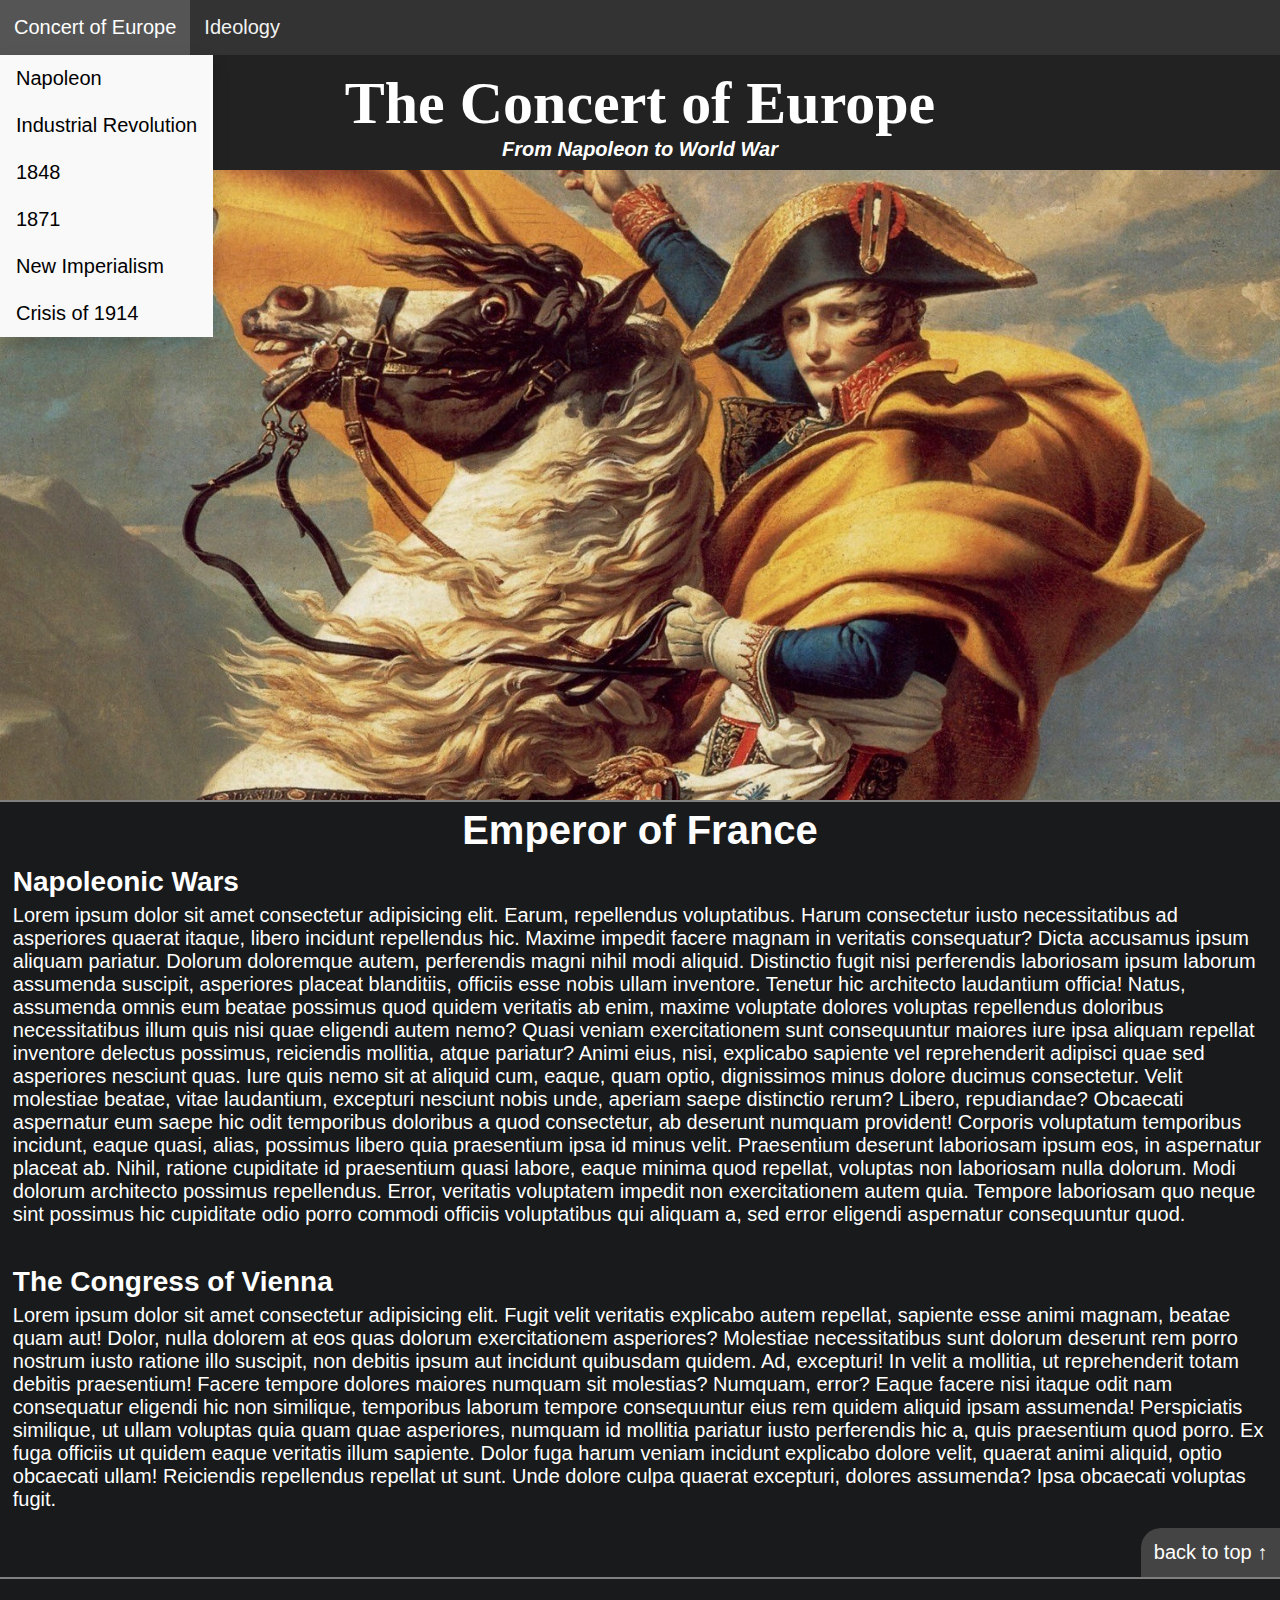
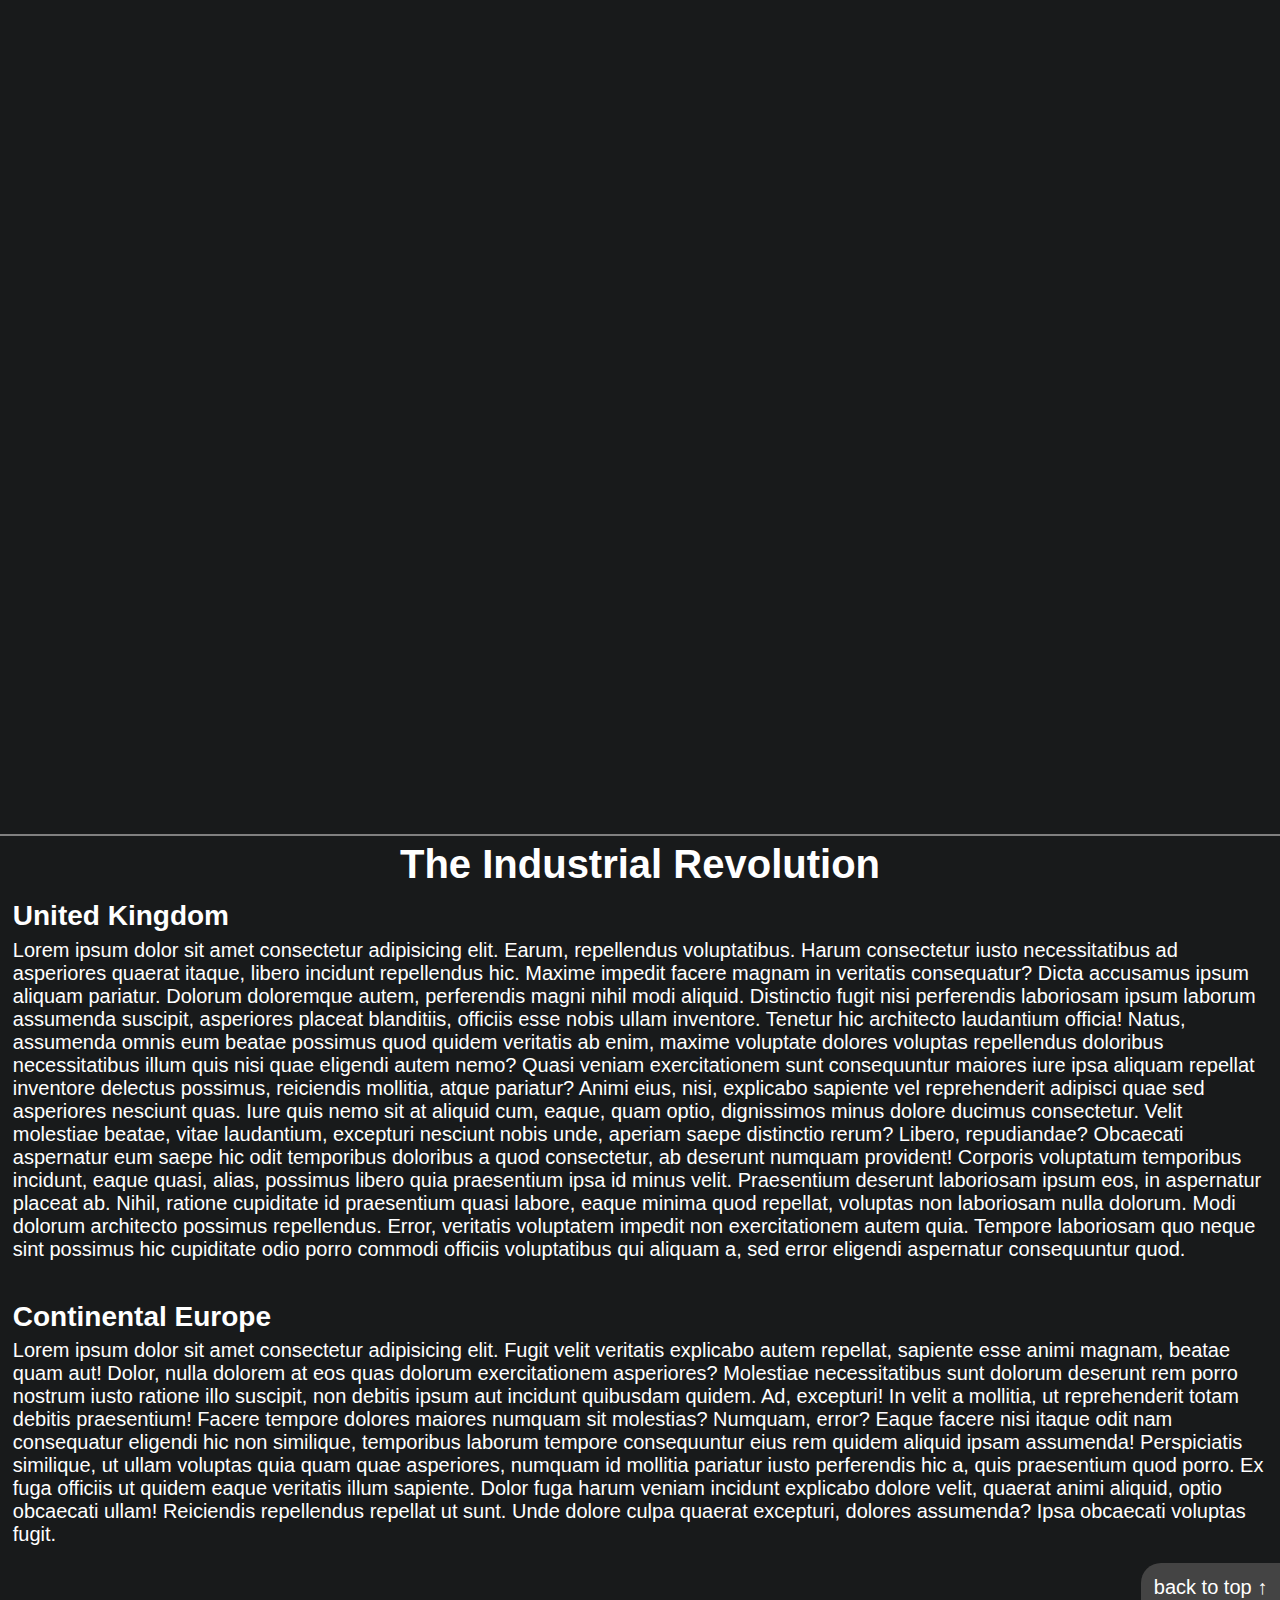
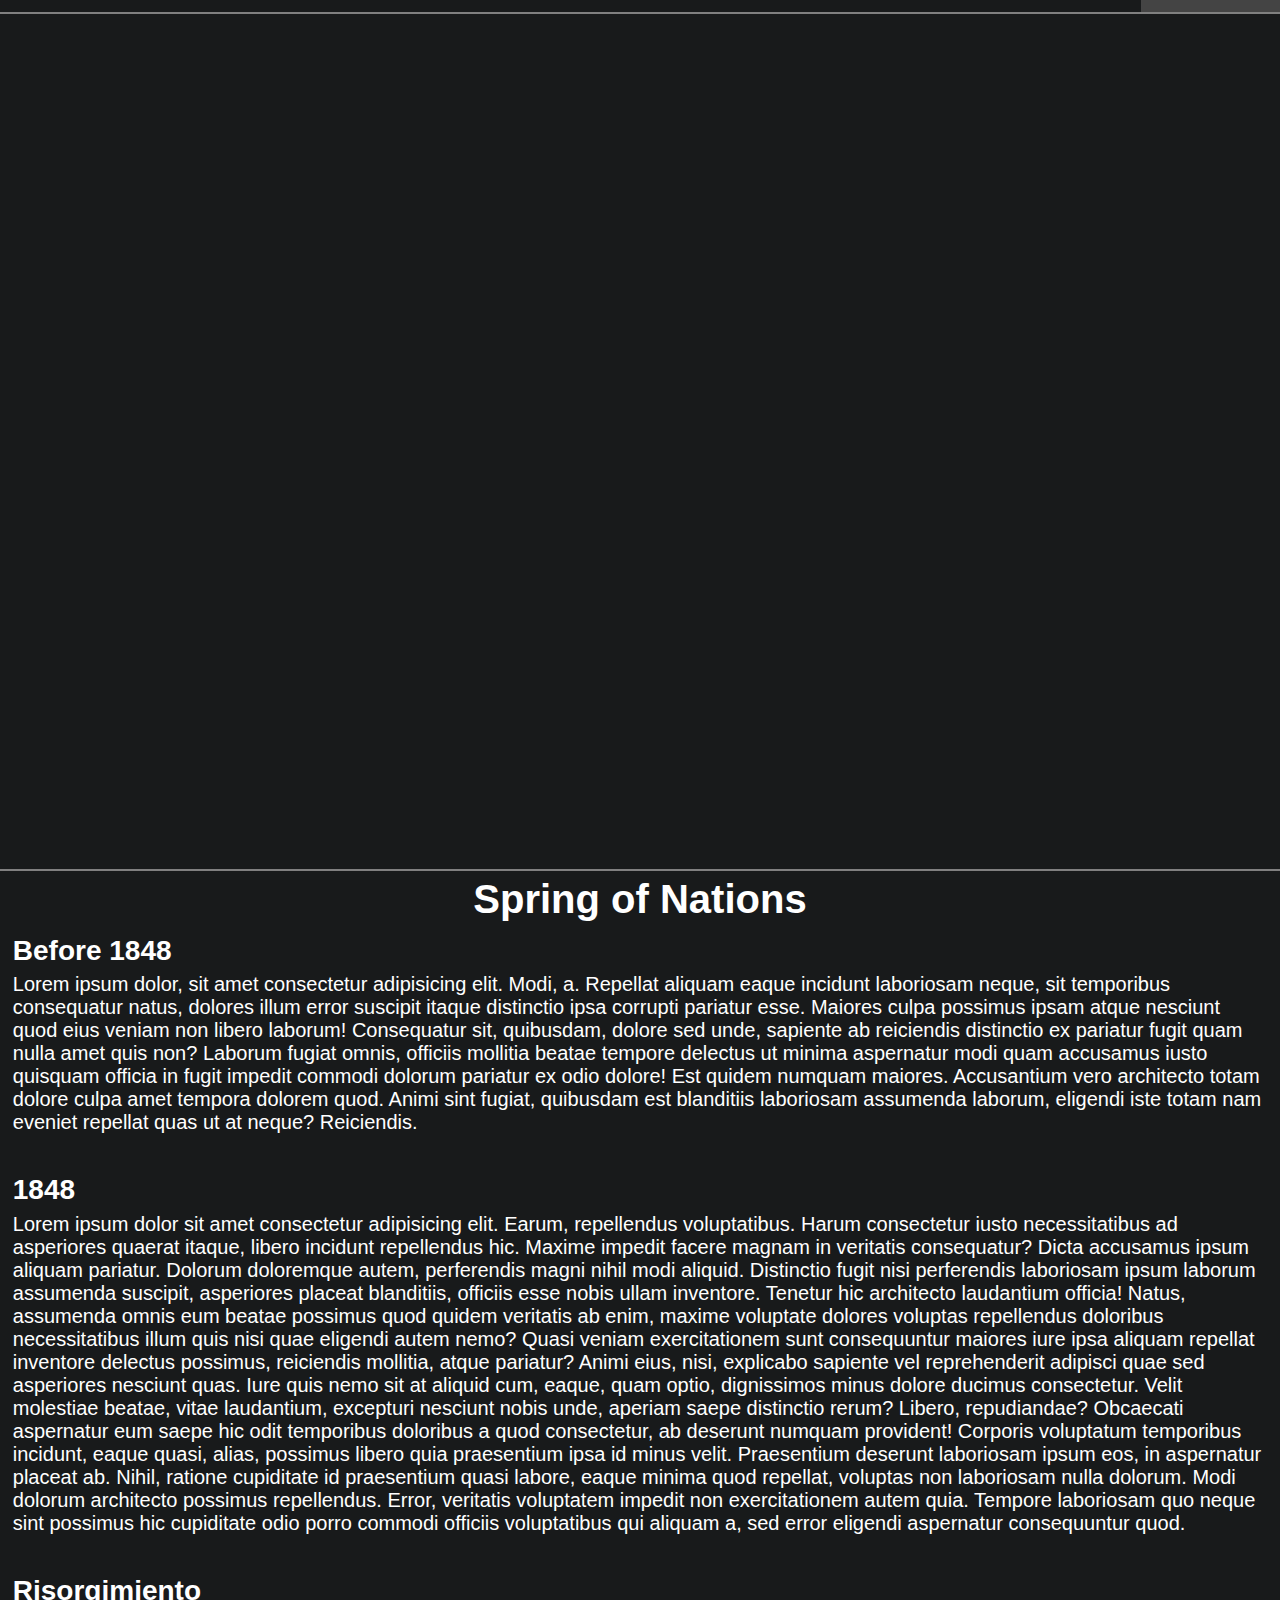
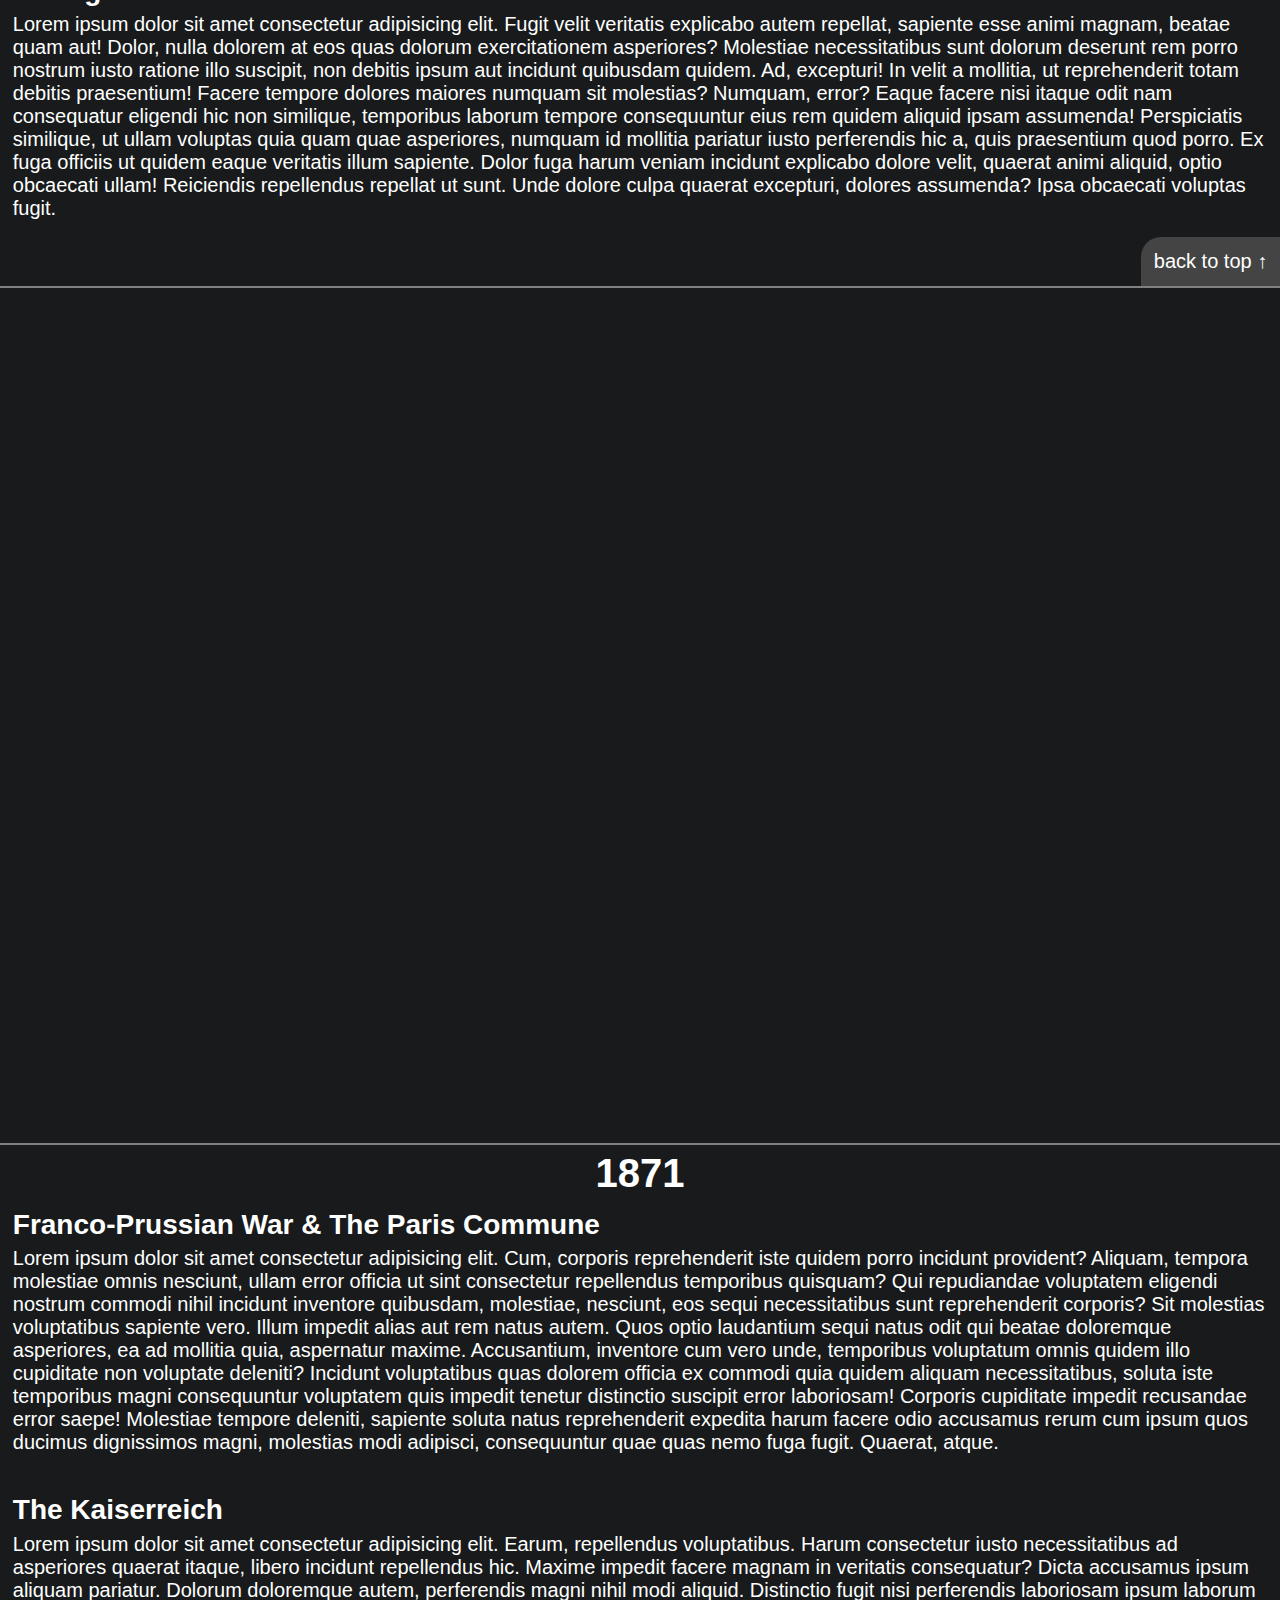
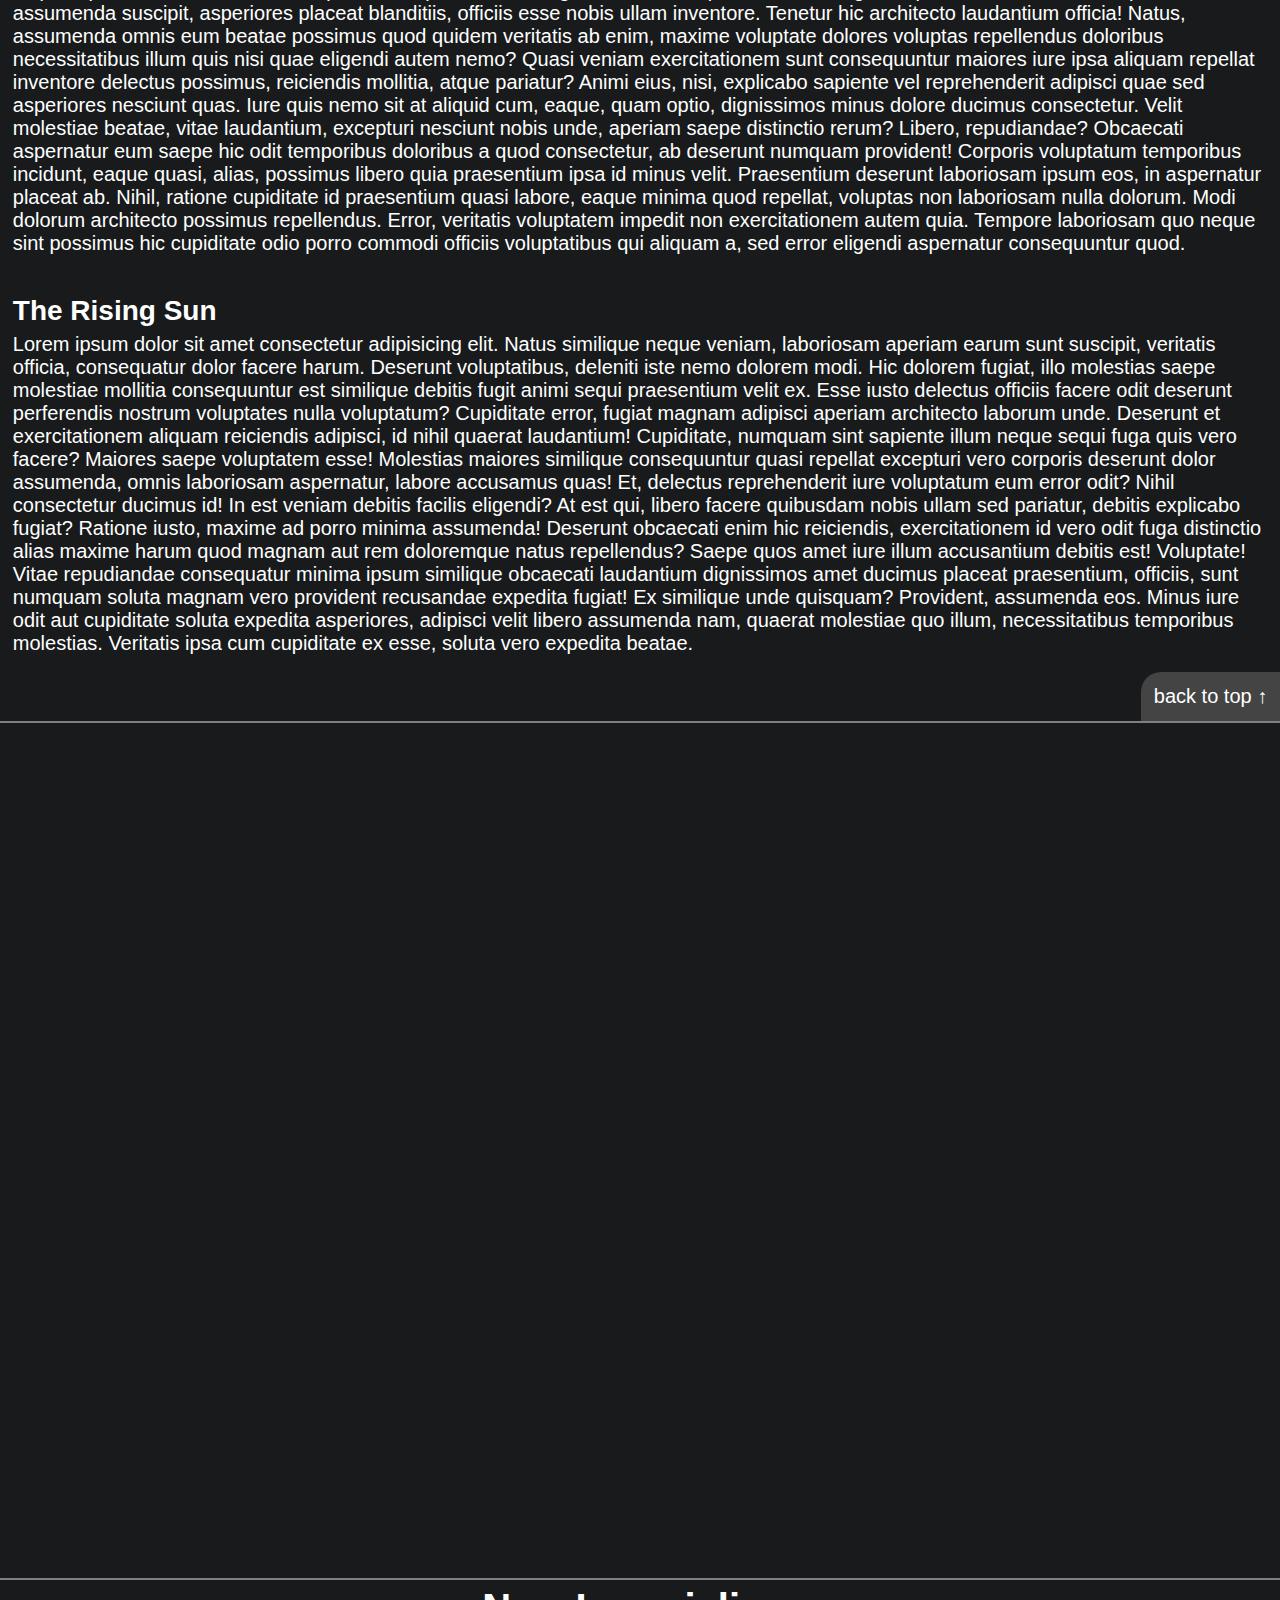
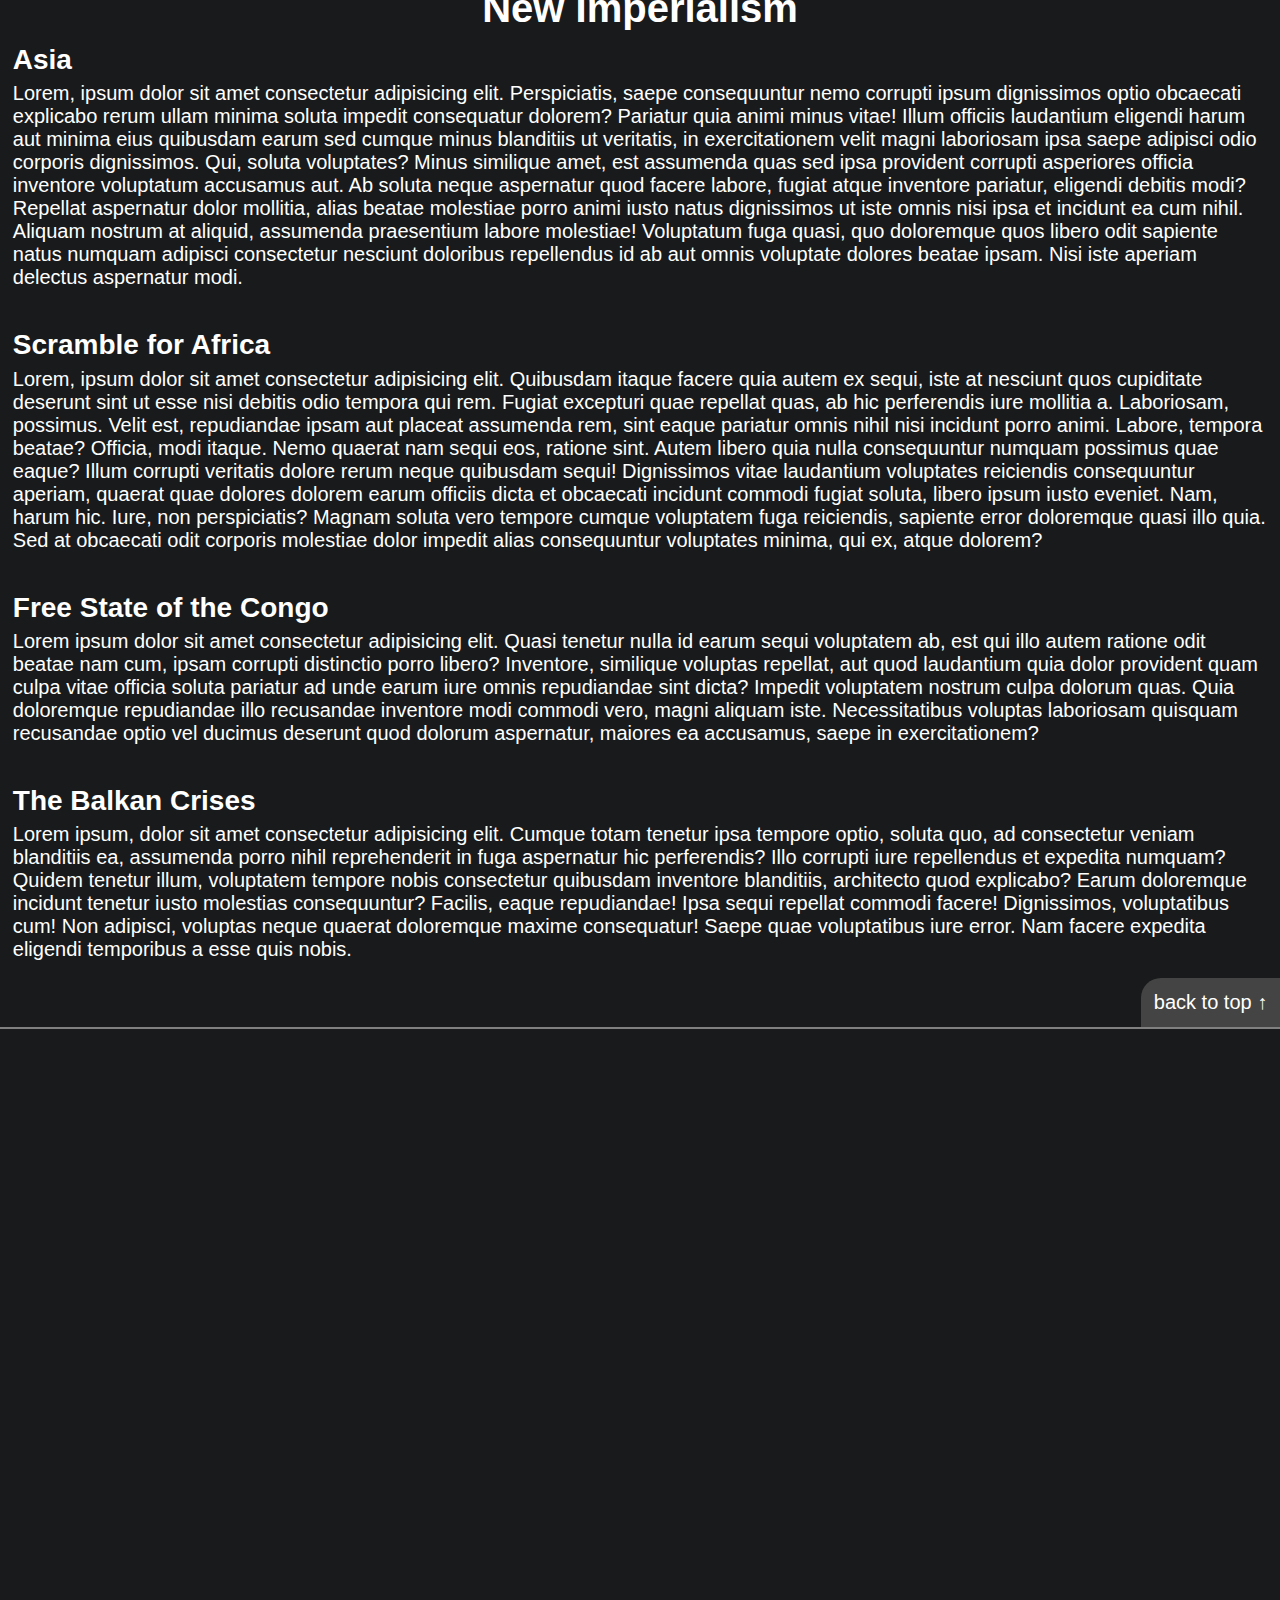
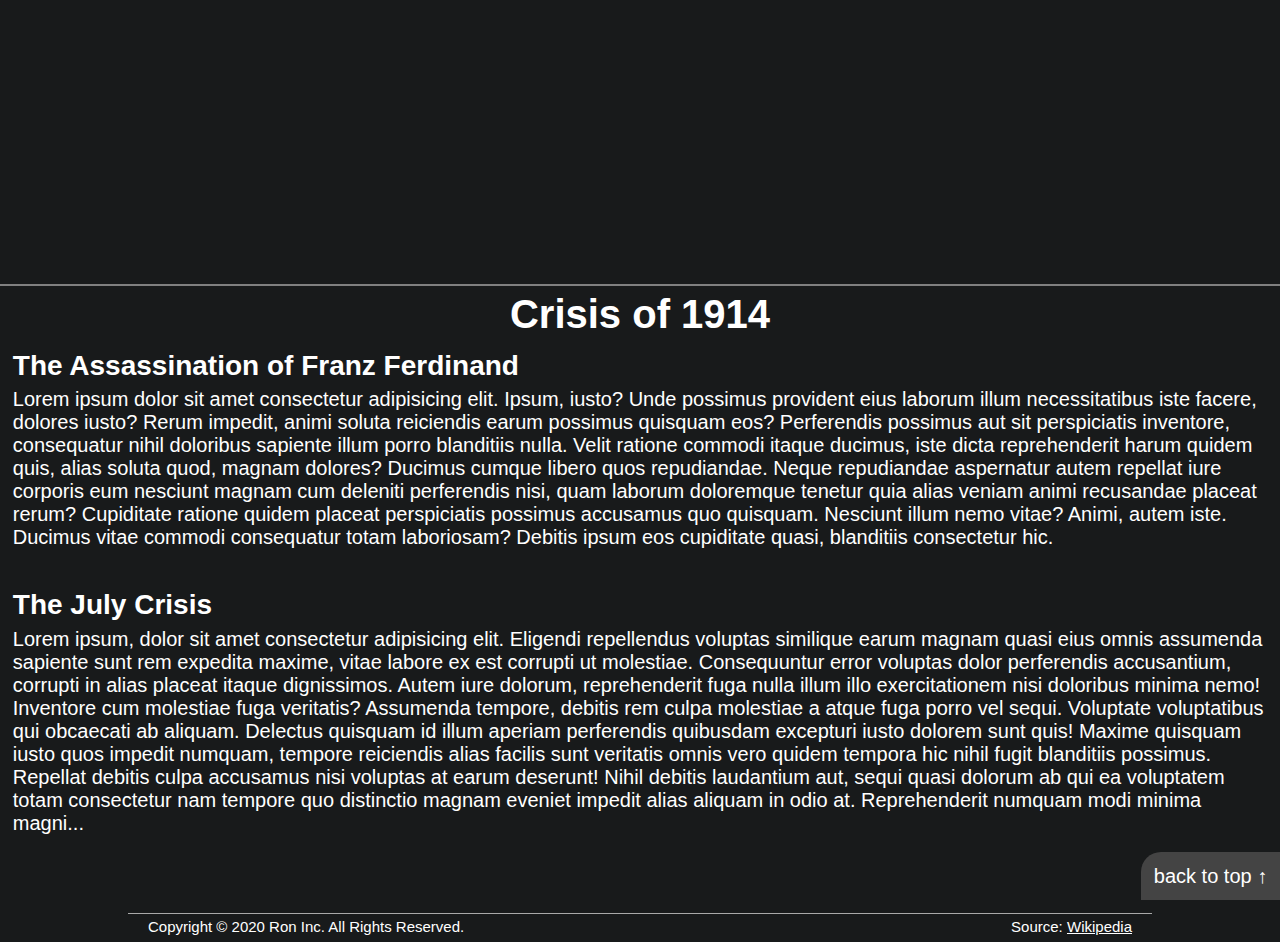
<file: index.html>
<!DOCTYPE html>
<html lang="en">
<head>
    <meta charset="UTF-8">
    <meta name="viewport" content="width=device-width, initial-scale=1.0">
    <meta http-equiv="X-UA-Compatible" content="ie=edge">
    <link rel="stylesheet" href="css/css.css">
    <script src="js/js.js" defer></script>
    <meta name="description" content="Timeline of important geopolitical events from 1815 to 1914">
    <title>Concert of Europe</title>
</head>
<body>
    <nav class="topnav" id="responsivetopnav">
        <div class="dropdown">
            <button class="dropbtn">Concert of Europe</button>
            <div class="dropdowncontent">
                <a href="#article2">Napoleon</a>
                <a href="#article4">Industrial Revolution</a>
                <a href="#article6">1848</a>
                <a href="#article8">1871</a>
                <a href="#article10">New Imperialism</a>
                <a href="#article12">Crisis of 1914</a>
            </div>
        </div>
        <a href="ideology.html">Ideology</a>
        <a href="javascript:void(0);" class="icon" onclick="myFunction()">&#9776;</a>
    </nav>
    <header class="title">
        <h1 class="titletext">The Concert of Europe</h1>
        <h1 class="subtitle">From Napoleon to World War</h1>
    </header>
    <main class="timeline">
        <div class="timelinearticle" id="article1"></div>
        <article class="timelinearticle" id="article2">
            <h2 class="articletitle">Emperor of France</h2>
            <a href="#responsivetopnav" class="linktotop">back to top ↑</a>
            <h3 class="smalltitle">Napoleonic Wars</h3>
            <p class="articletext">Lorem ipsum dolor sit amet consectetur adipisicing elit. Earum, repellendus voluptatibus. Harum consectetur iusto necessitatibus ad asperiores quaerat itaque, libero incidunt repellendus hic. Maxime impedit facere magnam in veritatis consequatur?
            Dicta accusamus ipsum aliquam pariatur. Dolorum doloremque autem, perferendis magni nihil modi aliquid. Distinctio fugit nisi perferendis laboriosam ipsum laborum assumenda suscipit, asperiores placeat blanditiis, officiis esse nobis ullam inventore.
            Tenetur hic architecto laudantium officia! Natus, assumenda omnis eum beatae possimus quod quidem veritatis ab enim, maxime voluptate dolores voluptas repellendus doloribus necessitatibus illum quis nisi quae eligendi autem nemo?
            Quasi veniam exercitationem sunt consequuntur maiores iure ipsa aliquam repellat inventore delectus possimus, reiciendis mollitia, atque pariatur? Animi eius, nisi, explicabo sapiente vel reprehenderit adipisci quae sed asperiores nesciunt quas.
            Iure quis nemo sit at aliquid cum, eaque, quam optio, dignissimos minus dolore ducimus consectetur. Velit molestiae beatae, vitae laudantium, excepturi nesciunt nobis unde, aperiam saepe distinctio rerum? Libero, repudiandae?
            Obcaecati aspernatur eum saepe hic odit temporibus doloribus a quod consectetur, ab deserunt numquam provident! Corporis voluptatum temporibus incidunt, eaque quasi, alias, possimus libero quia praesentium ipsa id minus velit.
            Praesentium deserunt laboriosam ipsum eos, in aspernatur placeat ab. Nihil, ratione cupiditate id praesentium quasi labore, eaque minima quod repellat, voluptas non laboriosam nulla dolorum. Modi dolorum architecto possimus repellendus.
            Error, veritatis voluptatem impedit non exercitationem autem quia. Tempore laboriosam quo neque sint possimus hic cupiditate odio porro commodi officiis voluptatibus qui aliquam a, sed error eligendi aspernatur consequuntur quod.</p>
            <h3 class="smalltitle">The Congress of Vienna</h3>
            <p class="articletext">Lorem ipsum dolor sit amet consectetur adipisicing elit. Fugit velit veritatis explicabo autem repellat, sapiente esse animi magnam, beatae quam aut! Dolor, nulla dolorem at eos quas dolorum exercitationem asperiores?
            Molestiae necessitatibus sunt dolorum deserunt rem porro nostrum iusto ratione illo suscipit, non debitis ipsum aut incidunt quibusdam quidem. Ad, excepturi! In velit a mollitia, ut reprehenderit totam debitis praesentium!
            Facere tempore dolores maiores numquam sit molestias? Numquam, error? Eaque facere nisi itaque odit nam consequatur eligendi hic non similique, temporibus laborum tempore consequuntur eius rem quidem aliquid ipsam assumenda!
            Perspiciatis similique, ut ullam voluptas quia quam quae asperiores, numquam id mollitia pariatur iusto perferendis hic a, quis praesentium quod porro. Ex fuga officiis ut quidem eaque veritatis illum sapiente.
            Dolor fuga harum veniam incidunt explicabo dolore velit, quaerat animi aliquid, optio obcaecati ullam! Reiciendis repellendus repellat ut sunt. Unde dolore culpa quaerat excepturi, dolores assumenda? Ipsa obcaecati voluptas fugit.</p>
        </article>
        <div class="timelinearticle" id="article3"></div>
        <article class="timelinearticle" id="article4">
            <h2 class="articletitle">The Industrial Revolution</h2>
            <a href="#responsivetopnav" class="linktotop">back to top ↑</a>
            <h3 class="smalltitle">United Kingdom</h3>
            <p class="articletext">Lorem ipsum dolor sit amet consectetur adipisicing elit. Earum, repellendus voluptatibus. Harum consectetur iusto necessitatibus ad asperiores quaerat itaque, libero incidunt repellendus hic. Maxime impedit facere magnam in veritatis consequatur?
            Dicta accusamus ipsum aliquam pariatur. Dolorum doloremque autem, perferendis magni nihil modi aliquid. Distinctio fugit nisi perferendis laboriosam ipsum laborum assumenda suscipit, asperiores placeat blanditiis, officiis esse nobis ullam inventore.
            Tenetur hic architecto laudantium officia! Natus, assumenda omnis eum beatae possimus quod quidem veritatis ab enim, maxime voluptate dolores voluptas repellendus doloribus necessitatibus illum quis nisi quae eligendi autem nemo?
            Quasi veniam exercitationem sunt consequuntur maiores iure ipsa aliquam repellat inventore delectus possimus, reiciendis mollitia, atque pariatur? Animi eius, nisi, explicabo sapiente vel reprehenderit adipisci quae sed asperiores nesciunt quas.
            Iure quis nemo sit at aliquid cum, eaque, quam optio, dignissimos minus dolore ducimus consectetur. Velit molestiae beatae, vitae laudantium, excepturi nesciunt nobis unde, aperiam saepe distinctio rerum? Libero, repudiandae?
            Obcaecati aspernatur eum saepe hic odit temporibus doloribus a quod consectetur, ab deserunt numquam provident! Corporis voluptatum temporibus incidunt, eaque quasi, alias, possimus libero quia praesentium ipsa id minus velit.
            Praesentium deserunt laboriosam ipsum eos, in aspernatur placeat ab. Nihil, ratione cupiditate id praesentium quasi labore, eaque minima quod repellat, voluptas non laboriosam nulla dolorum. Modi dolorum architecto possimus repellendus.
            Error, veritatis voluptatem impedit non exercitationem autem quia. Tempore laboriosam quo neque sint possimus hic cupiditate odio porro commodi officiis voluptatibus qui aliquam a, sed error eligendi aspernatur consequuntur quod.</p>
            <h3 class="smalltitle">Continental Europe</h3>
            <p class="articletext">Lorem ipsum dolor sit amet consectetur adipisicing elit. Fugit velit veritatis explicabo autem repellat, sapiente esse animi magnam, beatae quam aut! Dolor, nulla dolorem at eos quas dolorum exercitationem asperiores?
            Molestiae necessitatibus sunt dolorum deserunt rem porro nostrum iusto ratione illo suscipit, non debitis ipsum aut incidunt quibusdam quidem. Ad, excepturi! In velit a mollitia, ut reprehenderit totam debitis praesentium!
            Facere tempore dolores maiores numquam sit molestias? Numquam, error? Eaque facere nisi itaque odit nam consequatur eligendi hic non similique, temporibus laborum tempore consequuntur eius rem quidem aliquid ipsam assumenda!
            Perspiciatis similique, ut ullam voluptas quia quam quae asperiores, numquam id mollitia pariatur iusto perferendis hic a, quis praesentium quod porro. Ex fuga officiis ut quidem eaque veritatis illum sapiente.
            Dolor fuga harum veniam incidunt explicabo dolore velit, quaerat animi aliquid, optio obcaecati ullam! Reiciendis repellendus repellat ut sunt. Unde dolore culpa quaerat excepturi, dolores assumenda? Ipsa obcaecati voluptas fugit.</p>        </article>
        <div class="timelinearticle" id="article5"></div>
        <article class="timelinearticle" id="article6">
            <h2 class="articletitle">Spring of Nations</h2>
            <a href="#responsivetopnav" class="linktotop">back to top ↑</a>
            <h3 class="smalltitle">Before 1848</h3>
            <p class="articletext"> Lorem ipsum dolor, sit amet consectetur adipisicing elit. Modi, a. Repellat aliquam eaque incidunt laboriosam neque, sit temporibus consequatur natus, dolores illum error suscipit itaque distinctio ipsa corrupti pariatur esse.
            Maiores culpa possimus ipsam atque nesciunt quod eius veniam non libero laborum! Consequatur sit, quibusdam, dolore sed unde, sapiente ab reiciendis distinctio ex pariatur fugit quam nulla amet quis non?
            Laborum fugiat omnis, officiis mollitia beatae tempore delectus ut minima aspernatur modi quam accusamus iusto quisquam officia in fugit impedit commodi dolorum pariatur ex odio dolore! Est quidem numquam maiores.
            Accusantium vero architecto totam dolore culpa amet tempora dolorem quod. Animi sint fugiat, quibusdam est blanditiis laboriosam assumenda laborum, eligendi iste totam nam eveniet repellat quas ut at neque? Reiciendis.</p>
            <h3 class="smalltitle">1848</h3>
            <p class="articletext">Lorem ipsum dolor sit amet consectetur adipisicing elit. Earum, repellendus voluptatibus. Harum consectetur iusto necessitatibus ad asperiores quaerat itaque, libero incidunt repellendus hic. Maxime impedit facere magnam in veritatis consequatur?
            Dicta accusamus ipsum aliquam pariatur. Dolorum doloremque autem, perferendis magni nihil modi aliquid. Distinctio fugit nisi perferendis laboriosam ipsum laborum assumenda suscipit, asperiores placeat blanditiis, officiis esse nobis ullam inventore.
            Tenetur hic architecto laudantium officia! Natus, assumenda omnis eum beatae possimus quod quidem veritatis ab enim, maxime voluptate dolores voluptas repellendus doloribus necessitatibus illum quis nisi quae eligendi autem nemo?
            Quasi veniam exercitationem sunt consequuntur maiores iure ipsa aliquam repellat inventore delectus possimus, reiciendis mollitia, atque pariatur? Animi eius, nisi, explicabo sapiente vel reprehenderit adipisci quae sed asperiores nesciunt quas.
            Iure quis nemo sit at aliquid cum, eaque, quam optio, dignissimos minus dolore ducimus consectetur. Velit molestiae beatae, vitae laudantium, excepturi nesciunt nobis unde, aperiam saepe distinctio rerum? Libero, repudiandae?
            Obcaecati aspernatur eum saepe hic odit temporibus doloribus a quod consectetur, ab deserunt numquam provident! Corporis voluptatum temporibus incidunt, eaque quasi, alias, possimus libero quia praesentium ipsa id minus velit.
            Praesentium deserunt laboriosam ipsum eos, in aspernatur placeat ab. Nihil, ratione cupiditate id praesentium quasi labore, eaque minima quod repellat, voluptas non laboriosam nulla dolorum. Modi dolorum architecto possimus repellendus.
            Error, veritatis voluptatem impedit non exercitationem autem quia. Tempore laboriosam quo neque sint possimus hic cupiditate odio porro commodi officiis voluptatibus qui aliquam a, sed error eligendi aspernatur consequuntur quod.</p>
            <h3 class="smalltitle">Risorgimiento</h3>
            <p class="articletext">Lorem ipsum dolor sit amet consectetur adipisicing elit. Fugit velit veritatis explicabo autem repellat, sapiente esse animi magnam, beatae quam aut! Dolor, nulla dolorem at eos quas dolorum exercitationem asperiores?
            Molestiae necessitatibus sunt dolorum deserunt rem porro nostrum iusto ratione illo suscipit, non debitis ipsum aut incidunt quibusdam quidem. Ad, excepturi! In velit a mollitia, ut reprehenderit totam debitis praesentium!
            Facere tempore dolores maiores numquam sit molestias? Numquam, error? Eaque facere nisi itaque odit nam consequatur eligendi hic non similique, temporibus laborum tempore consequuntur eius rem quidem aliquid ipsam assumenda!
            Perspiciatis similique, ut ullam voluptas quia quam quae asperiores, numquam id mollitia pariatur iusto perferendis hic a, quis praesentium quod porro. Ex fuga officiis ut quidem eaque veritatis illum sapiente.
            Dolor fuga harum veniam incidunt explicabo dolore velit, quaerat animi aliquid, optio obcaecati ullam! Reiciendis repellendus repellat ut sunt. Unde dolore culpa quaerat excepturi, dolores assumenda? Ipsa obcaecati voluptas fugit.</p>        </article>
        <div class="timelinearticle" id="article7"></div>
        <article class="timelinearticle" id="article8">
            <h2 class="articletitle">1871</h2>
            <h3 class="smalltitle">Franco-Prussian War & <br/> The Paris Commune</h3>
            <a href="#responsivetopnav" class="linktotop">back to top ↑</a>
            <p class="articletext">Lorem ipsum dolor sit amet consectetur adipisicing elit. Cum, corporis reprehenderit iste quidem porro incidunt provident? Aliquam, tempora molestiae omnis nesciunt, ullam error officia ut sint consectetur repellendus temporibus quisquam?
            Qui repudiandae voluptatem eligendi nostrum commodi nihil incidunt inventore quibusdam, molestiae, nesciunt, eos sequi necessitatibus sunt reprehenderit corporis? Sit molestias voluptatibus sapiente vero. Illum impedit alias aut rem natus autem.
            Quos optio laudantium sequi natus odit qui beatae doloremque asperiores, ea ad mollitia quia, aspernatur maxime. Accusantium, inventore cum vero unde, temporibus voluptatum omnis quidem illo cupiditate non voluptate deleniti?
            Incidunt voluptatibus quas dolorem officia ex commodi quia quidem aliquam necessitatibus, soluta iste temporibus magni consequuntur voluptatem quis impedit tenetur distinctio suscipit error laboriosam! Corporis cupiditate impedit recusandae error saepe!
            Molestiae tempore deleniti, sapiente soluta natus reprehenderit expedita harum facere odio accusamus rerum cum ipsum quos ducimus dignissimos magni, molestias modi adipisci, consequuntur quae quas nemo fuga fugit. Quaerat, atque.</p>
            <h3 class="smalltitle">The Kaiserreich</h3>
            <p class="articletext">Lorem ipsum dolor sit amet consectetur adipisicing elit. Earum, repellendus voluptatibus. Harum consectetur iusto necessitatibus ad asperiores quaerat itaque, libero incidunt repellendus hic. Maxime impedit facere magnam in veritatis consequatur?
            Dicta accusamus ipsum aliquam pariatur. Dolorum doloremque autem, perferendis magni nihil modi aliquid. Distinctio fugit nisi perferendis laboriosam ipsum laborum assumenda suscipit, asperiores placeat blanditiis, officiis esse nobis ullam inventore.
            Tenetur hic architecto laudantium officia! Natus, assumenda omnis eum beatae possimus quod quidem veritatis ab enim, maxime voluptate dolores voluptas repellendus doloribus necessitatibus illum quis nisi quae eligendi autem nemo?
            Quasi veniam exercitationem sunt consequuntur maiores iure ipsa aliquam repellat inventore delectus possimus, reiciendis mollitia, atque pariatur? Animi eius, nisi, explicabo sapiente vel reprehenderit adipisci quae sed asperiores nesciunt quas.
            Iure quis nemo sit at aliquid cum, eaque, quam optio, dignissimos minus dolore ducimus consectetur. Velit molestiae beatae, vitae laudantium, excepturi nesciunt nobis unde, aperiam saepe distinctio rerum? Libero, repudiandae?
            Obcaecati aspernatur eum saepe hic odit temporibus doloribus a quod consectetur, ab deserunt numquam provident! Corporis voluptatum temporibus incidunt, eaque quasi, alias, possimus libero quia praesentium ipsa id minus velit.
            Praesentium deserunt laboriosam ipsum eos, in aspernatur placeat ab. Nihil, ratione cupiditate id praesentium quasi labore, eaque minima quod repellat, voluptas non laboriosam nulla dolorum. Modi dolorum architecto possimus repellendus.
            Error, veritatis voluptatem impedit non exercitationem autem quia. Tempore laboriosam quo neque sint possimus hic cupiditate odio porro commodi officiis voluptatibus qui aliquam a, sed error eligendi aspernatur consequuntur quod.</p>
            <h3 class="smalltitle">The Rising Sun</h3>
            <p class="articletext">Lorem ipsum dolor sit amet consectetur adipisicing elit. Natus similique neque veniam, laboriosam aperiam earum sunt suscipit, veritatis officia, consequatur dolor facere harum. Deserunt voluptatibus, deleniti iste nemo dolorem modi.
            Hic dolorem fugiat, illo molestias saepe molestiae mollitia consequuntur est similique debitis fugit animi sequi praesentium velit ex. Esse iusto delectus officiis facere odit deserunt perferendis nostrum voluptates nulla voluptatum?
            Cupiditate error, fugiat magnam adipisci aperiam architecto laborum unde. Deserunt et exercitationem aliquam reiciendis adipisci, id nihil quaerat laudantium! Cupiditate, numquam sint sapiente illum neque sequi fuga quis vero facere?
            Maiores saepe voluptatem esse! Molestias maiores similique consequuntur quasi repellat excepturi vero corporis deserunt dolor assumenda, omnis laboriosam aspernatur, labore accusamus quas! Et, delectus reprehenderit iure voluptatum eum error odit?
            Nihil consectetur ducimus id! In est veniam debitis facilis eligendi? At est qui, libero facere quibusdam nobis ullam sed pariatur, debitis explicabo fugiat? Ratione iusto, maxime ad porro minima assumenda!
            Deserunt obcaecati enim hic reiciendis, exercitationem id vero odit fuga distinctio alias maxime harum quod magnam aut rem doloremque natus repellendus? Saepe quos amet iure illum accusantium debitis est! Voluptate!
            Vitae repudiandae consequatur minima ipsum similique obcaecati laudantium dignissimos amet ducimus placeat praesentium, officiis, sunt numquam soluta magnam vero provident recusandae expedita fugiat! Ex similique unde quisquam? Provident, assumenda eos.
            Minus iure odit aut cupiditate soluta expedita asperiores, adipisci velit libero assumenda nam, quaerat molestiae quo illum, necessitatibus temporibus molestias. Veritatis ipsa cum cupiditate ex esse, soluta vero expedita beatae.</p>
        </article>
        <div class="timelinearticle" id="article9"></div>
        <article class="timelinearticle" id="article10">
            <h2 class="articletitle">New Imperialism</h2>
            <a href="#responsivetopnav" class="linktotop">back to top ↑</a>
            <h3 class="smalltitle">Asia</h3>
            <p class="articletext">Lorem, ipsum dolor sit amet consectetur adipisicing elit. Perspiciatis, saepe consequuntur nemo corrupti ipsum dignissimos optio obcaecati explicabo rerum ullam minima soluta impedit consequatur dolorem? Pariatur quia animi minus vitae!
            Illum officiis laudantium eligendi harum aut minima eius quibusdam earum sed cumque minus blanditiis ut veritatis, in exercitationem velit magni laboriosam ipsa saepe adipisci odio corporis dignissimos. Qui, soluta voluptates?
            Minus similique amet, est assumenda quas sed ipsa provident corrupti asperiores officia inventore voluptatum accusamus aut. Ab soluta neque aspernatur quod facere labore, fugiat atque inventore pariatur, eligendi debitis modi?
            Repellat aspernatur dolor mollitia, alias beatae molestiae porro animi iusto natus dignissimos ut iste omnis nisi ipsa et incidunt ea cum nihil. Aliquam nostrum at aliquid, assumenda praesentium labore molestiae!
            Voluptatum fuga quasi, quo doloremque quos libero odit sapiente natus numquam adipisci consectetur nesciunt doloribus repellendus id ab aut omnis voluptate dolores beatae ipsam. Nisi iste aperiam delectus aspernatur modi.</p>
            <h3 class="smalltitle">Scramble for Africa</h3>
            <p class="articletext"> Lorem, ipsum dolor sit amet consectetur adipisicing elit. Quibusdam itaque facere quia autem ex sequi, iste at nesciunt quos cupiditate deserunt sint ut esse nisi debitis odio tempora qui rem.
            Fugiat excepturi quae repellat quas, ab hic perferendis iure mollitia a. Laboriosam, possimus. Velit est, repudiandae ipsam aut placeat assumenda rem, sint eaque pariatur omnis nihil nisi incidunt porro animi.
            Labore, tempora beatae? Officia, modi itaque. Nemo quaerat nam sequi eos, ratione sint. Autem libero quia nulla consequuntur numquam possimus quae eaque? Illum corrupti veritatis dolore rerum neque quibusdam sequi!
            Dignissimos vitae laudantium voluptates reiciendis consequuntur aperiam, quaerat quae dolores dolorem earum officiis dicta et obcaecati incidunt commodi fugiat soluta, libero ipsum iusto eveniet. Nam, harum hic. Iure, non perspiciatis?
            Magnam soluta vero tempore cumque voluptatem fuga reiciendis, sapiente error doloremque quasi illo quia. Sed at obcaecati odit corporis molestiae dolor impedit alias consequuntur voluptates minima, qui ex, atque dolorem?</p>
            <h3 class="smalltitle">Free State of the Congo</h3>
            <p class="articletext">Lorem ipsum dolor sit amet consectetur adipisicing elit. Quasi tenetur nulla id earum sequi voluptatem ab, est qui illo autem ratione odit beatae nam cum, ipsam corrupti distinctio porro libero?
            Inventore, similique voluptas repellat, aut quod laudantium quia dolor provident quam culpa vitae officia soluta pariatur ad unde earum iure omnis repudiandae sint dicta? Impedit voluptatem nostrum culpa dolorum quas.
            Quia doloremque repudiandae illo recusandae inventore modi commodi vero, magni aliquam iste. Necessitatibus voluptas laboriosam quisquam recusandae optio vel ducimus deserunt quod dolorum aspernatur, maiores ea accusamus, saepe in exercitationem?</p>
            <h3 class="smalltitle">The Balkan Crises</h3>
            <p class="articletext">Lorem ipsum, dolor sit amet consectetur adipisicing elit. Cumque totam tenetur ipsa tempore optio, soluta quo, ad consectetur veniam blanditiis ea, assumenda porro nihil reprehenderit in fuga aspernatur hic perferendis?
            Illo corrupti iure repellendus et expedita numquam? Quidem tenetur illum, voluptatem tempore nobis consectetur quibusdam inventore blanditiis, architecto quod explicabo? Earum doloremque incidunt tenetur iusto molestias consequuntur? Facilis, eaque repudiandae!
            Ipsa sequi repellat commodi facere! Dignissimos, voluptatibus cum! Non adipisci, voluptas neque quaerat doloremque maxime consequatur! Saepe quae voluptatibus iure error. Nam facere expedita eligendi temporibus a esse quis nobis.</p>
        </article>
        <div class="timelinearticle" id="article11"></div>
        <article class="timelinearticle" id="article12">
            <h2 class="articletitle">Crisis of 1914</h2>
            <a href="#responsivetopnav" class="linktotop">back to top ↑</a>
            <h3 class="smalltitle">The Assassination of <br /> Franz Ferdinand</h3>
            <p class="articletext">Lorem ipsum dolor sit amet consectetur adipisicing elit. Ipsum, iusto? Unde possimus provident eius laborum illum necessitatibus iste facere, dolores iusto? Rerum impedit, animi soluta reiciendis earum possimus quisquam eos?
            Perferendis possimus aut sit perspiciatis inventore, consequatur nihil doloribus sapiente illum porro blanditiis nulla. Velit ratione commodi itaque ducimus, iste dicta reprehenderit harum quidem quis, alias soluta quod, magnam dolores?
            Ducimus cumque libero quos repudiandae. Neque repudiandae aspernatur autem repellat iure corporis eum nesciunt magnam cum deleniti perferendis nisi, quam laborum doloremque tenetur quia alias veniam animi recusandae placeat rerum?
            Cupiditate ratione quidem placeat perspiciatis possimus accusamus quo quisquam. Nesciunt illum nemo vitae? Animi, autem iste. Ducimus vitae commodi consequatur totam laboriosam? Debitis ipsum eos cupiditate quasi, blanditiis consectetur hic.</p>
            <h3 class="smalltitle">The July Crisis</h3>
            <p class="articletext">Lorem ipsum, dolor sit amet consectetur adipisicing elit. Eligendi repellendus voluptas similique earum magnam quasi eius omnis assumenda sapiente sunt rem expedita maxime, vitae labore ex est corrupti ut molestiae.
            Consequuntur error voluptas dolor perferendis accusantium, corrupti in alias placeat itaque dignissimos. Autem iure dolorum, reprehenderit fuga nulla illum illo exercitationem nisi doloribus minima nemo! Inventore cum molestiae fuga veritatis?
            Assumenda tempore, debitis rem culpa molestiae a atque fuga porro vel sequi. Voluptate voluptatibus qui obcaecati ab aliquam. Delectus quisquam id illum aperiam perferendis quibusdam excepturi iusto dolorem sunt quis!
            Maxime quisquam iusto quos impedit numquam, tempore reiciendis alias facilis sunt veritatis omnis vero quidem tempora hic nihil fugit blanditiis possimus. Repellat debitis culpa accusamus nisi voluptas at earum deserunt!
            Nihil debitis laudantium aut, sequi quasi dolorum ab qui ea voluptatem totam consectetur nam tempore quo distinctio magnam eveniet impedit alias aliquam in odio at. Reprehenderit numquam modi minima magni...</p>
        </article>
    </main>
    <footer>
        <section class="footerfooter">
            <div class="copyright">
                Copyright © 2020 Ron Inc. All Rights Reserved.
            </div>
            <div class="sources">
                Source: <a href="https://www.wikipedia.org/">Wikipedia</a>
            </div>
        </section>
    </footer>
</body>
</html>
</file>
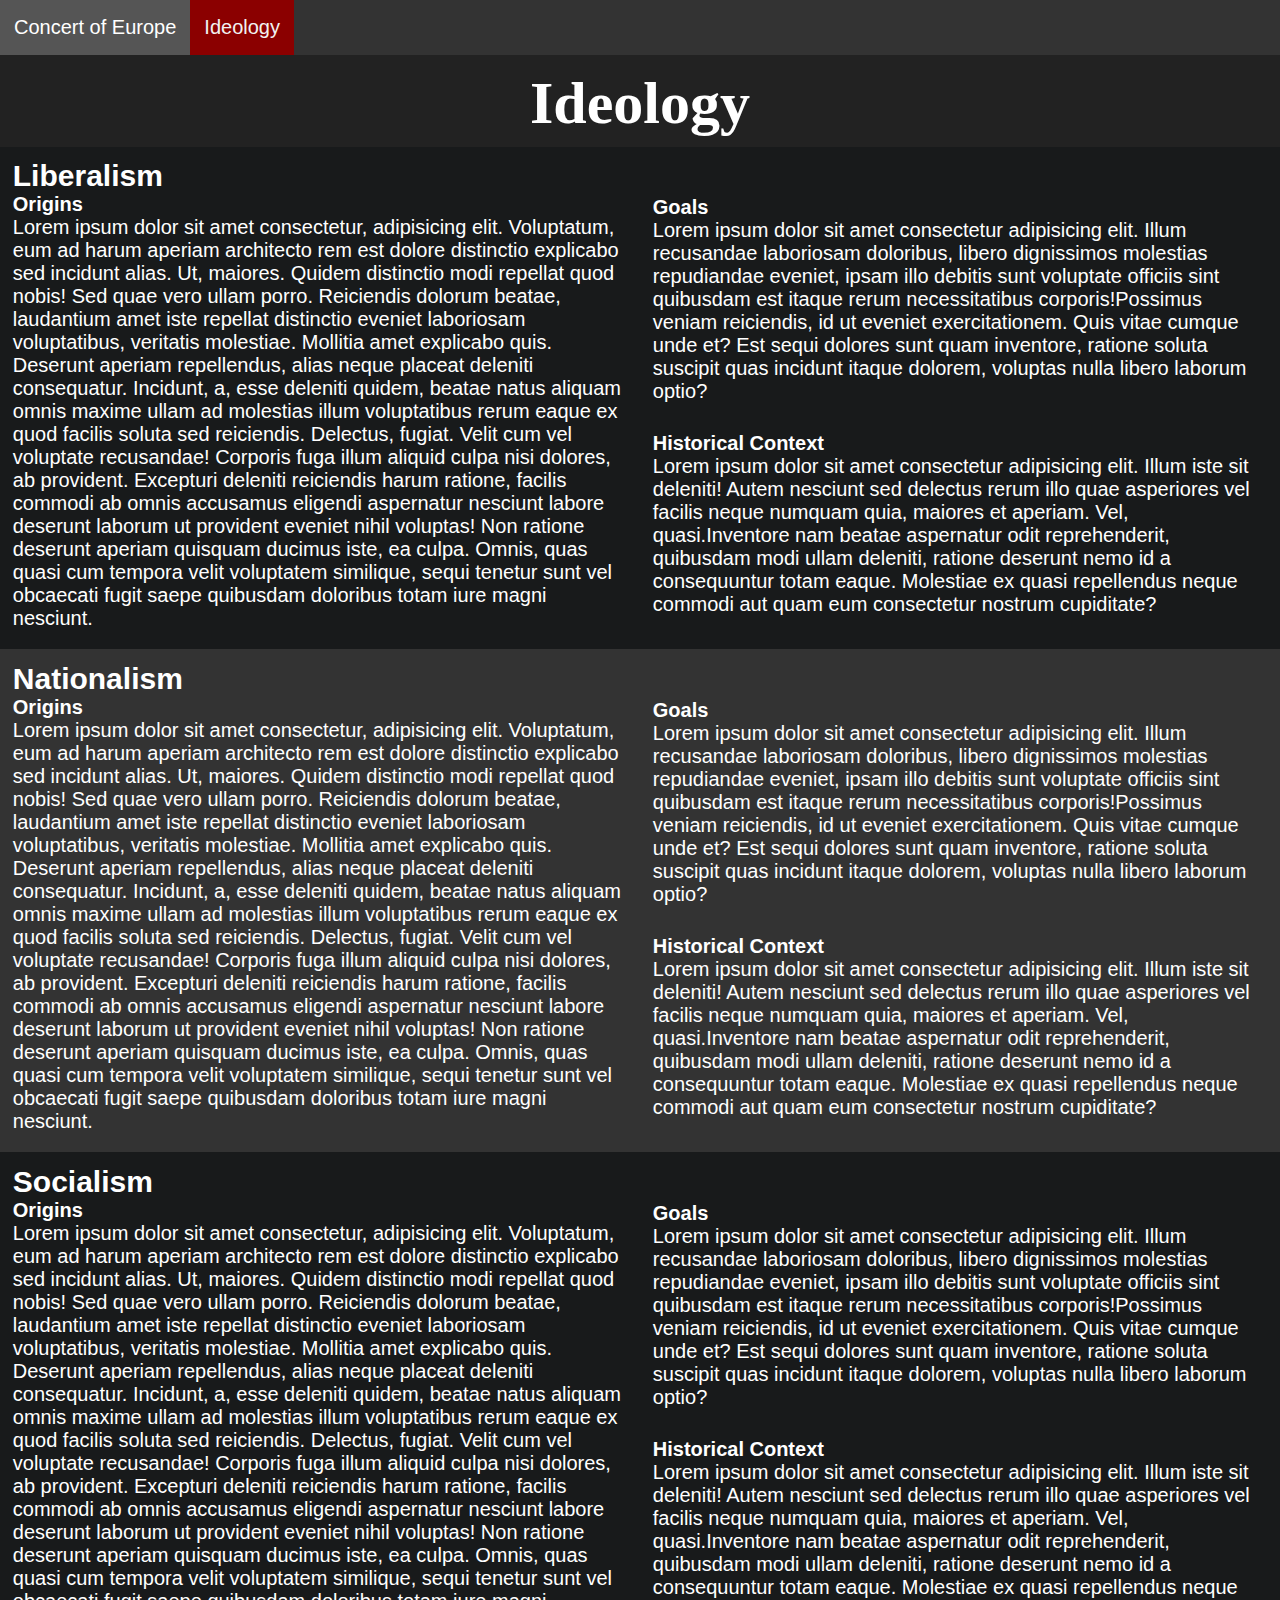
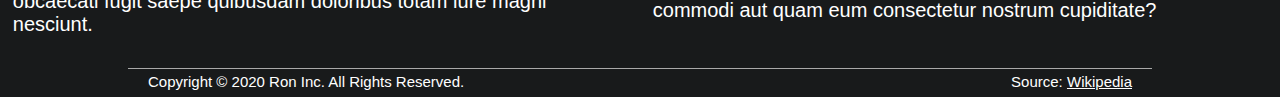
<file: ideology.html>
<!DOCTYPE html>
<html lang="en">
<head>
    <meta charset="UTF-8">
    <meta name="viewport" content="width=device-width, initial-scale=1.0">
    <link rel="stylesheet" href="css/css.css">
    <script src="js/js.js" defer></script>
    <meta name="description" content="Description of the three main ideological categories and their history">
    <title>Concert of Europe - Ideology</title>
</head>
<body>
    <nav class="topnav" id="responsivetopnav">
        <a href="index.html">Concert of Europe</a>
        <a href="ideology.html" class="active">Ideology</a>
        <a href="javascript:void(0);" class="icon" onclick="myFunction()">&#9776</a>
    </nav>
    <header class="title">
        <h1 class="titletext">Ideology</h1>
    </header>
    <main>
        <article class="ideologyarticle" id="ideology1">
            <h2 class="ideologytitle">Liberalism</h2>
            <section class="grid">
                <div class="gridcol">
                    <h3 class="coltitle">Origins</h3>
                    <p class="coltext">Lorem ipsum dolor sit amet consectetur, adipisicing elit. Voluptatum, eum ad harum aperiam architecto rem est dolore distinctio explicabo sed incidunt alias. Ut, maiores. Quidem distinctio modi repellat quod nobis!
                    Sed quae vero ullam porro. Reiciendis dolorum beatae, laudantium amet iste repellat distinctio eveniet laboriosam voluptatibus, veritatis molestiae. Mollitia amet explicabo quis. Deserunt aperiam repellendus, alias neque placeat deleniti consequatur.
                    Incidunt, a, esse deleniti quidem, beatae natus aliquam omnis maxime ullam ad molestias illum voluptatibus rerum eaque ex quod facilis soluta sed reiciendis. Delectus, fugiat. Velit cum vel voluptate recusandae!
                    Corporis fuga illum aliquid culpa nisi dolores, ab provident. Excepturi deleniti reiciendis harum ratione, facilis commodi ab omnis accusamus eligendi aspernatur nesciunt labore deserunt laborum ut provident eveniet nihil voluptas!
                    Non ratione deserunt aperiam quisquam ducimus iste, ea culpa. Omnis, quas quasi cum tempora velit voluptatem similique, sequi tenetur sunt vel obcaecati fugit saepe quibusdam doloribus totam iure magni nesciunt.</p>
                </div>
                <div class="gridcol">
                    <h3 class="coltitle">Goals</h3>
                    <p class="coltext">Lorem ipsum dolor sit amet consectetur adipisicing elit. Illum recusandae laboriosam doloribus, libero dignissimos molestias repudiandae eveniet, ipsam illo debitis sunt voluptate officiis sint quibusdam est itaque rerum necessitatibus corporis!Possimus veniam reiciendis, id ut eveniet exercitationem. Quis vitae cumque unde et? Est sequi dolores sunt quam inventore, ratione soluta suscipit quas incidunt itaque dolorem, voluptas nulla libero laborum optio?</p>
                </div>
                <div class="gridcol">
                    <h3 class="coltitle">Historical Context</h3>
                    <p class="coltext"><span>Lorem ipsum dolor sit amet consectetur adipisicing elit. Illum iste sit deleniti! Autem nesciunt sed delectus rerum illo quae asperiores vel facilis neque numquam quia, maiores et aperiam. Vel, quasi.</span><span>Inventore nam beatae aspernatur odit reprehenderit, quibusdam modi ullam deleniti, ratione deserunt nemo id a consequuntur totam eaque. Molestiae ex quasi repellendus neque commodi aut quam eum consectetur nostrum cupiditate?</span></p>
                </div>
            </section>
        </article>
        <article class="ideologyarticle" id="ideology2">
            <h2 class="ideologytitle">Nationalism</h2>
            <section class="grid">
                <div class="gridcol">
                    <h3 class="coltitle">Origins</h3>
                    <p class="coltext">Lorem ipsum dolor sit amet consectetur, adipisicing elit. Voluptatum, eum ad harum aperiam architecto rem est dolore distinctio explicabo sed incidunt alias. Ut, maiores. Quidem distinctio modi repellat quod nobis!
                    Sed quae vero ullam porro. Reiciendis dolorum beatae, laudantium amet iste repellat distinctio eveniet laboriosam voluptatibus, veritatis molestiae. Mollitia amet explicabo quis. Deserunt aperiam repellendus, alias neque placeat deleniti consequatur.
                    Incidunt, a, esse deleniti quidem, beatae natus aliquam omnis maxime ullam ad molestias illum voluptatibus rerum eaque ex quod facilis soluta sed reiciendis. Delectus, fugiat. Velit cum vel voluptate recusandae!
                    Corporis fuga illum aliquid culpa nisi dolores, ab provident. Excepturi deleniti reiciendis harum ratione, facilis commodi ab omnis accusamus eligendi aspernatur nesciunt labore deserunt laborum ut provident eveniet nihil voluptas!
                    Non ratione deserunt aperiam quisquam ducimus iste, ea culpa. Omnis, quas quasi cum tempora velit voluptatem similique, sequi tenetur sunt vel obcaecati fugit saepe quibusdam doloribus totam iure magni nesciunt.</p>
                </div>
                <div class="gridcol">
                    <h3 class="coltitle">Goals</h3>
                    <p class="coltext">Lorem ipsum dolor sit amet consectetur adipisicing elit. Illum recusandae laboriosam doloribus, libero dignissimos molestias repudiandae eveniet, ipsam illo debitis sunt voluptate officiis sint quibusdam est itaque rerum necessitatibus corporis!Possimus veniam reiciendis, id ut eveniet exercitationem. Quis vitae cumque unde et? Est sequi dolores sunt quam inventore, ratione soluta suscipit quas incidunt itaque dolorem, voluptas nulla libero laborum optio?</p>
                </div>
                <div class="gridcol">
                    <h3 class="coltitle">Historical Context</h3>
                    <p class="coltext"><span>Lorem ipsum dolor sit amet consectetur adipisicing elit. Illum iste sit deleniti! Autem nesciunt sed delectus rerum illo quae asperiores vel facilis neque numquam quia, maiores et aperiam. Vel, quasi.</span><span>Inventore nam beatae aspernatur odit reprehenderit, quibusdam modi ullam deleniti, ratione deserunt nemo id a consequuntur totam eaque. Molestiae ex quasi repellendus neque commodi aut quam eum consectetur nostrum cupiditate?</span></p>
                </div>
            </section>
        </article>
        <article class="ideologyarticle" id="ideology3">
            <h2 class="ideologytitle">Socialism</h2>
            <section class="grid">
                <div class="gridcol">
                    <h3 class="coltitle">Origins</h3>
                    <p class="coltext">Lorem ipsum dolor sit amet consectetur, adipisicing elit. Voluptatum, eum ad harum aperiam architecto rem est dolore distinctio explicabo sed incidunt alias. Ut, maiores. Quidem distinctio modi repellat quod nobis!
                    Sed quae vero ullam porro. Reiciendis dolorum beatae, laudantium amet iste repellat distinctio eveniet laboriosam voluptatibus, veritatis molestiae. Mollitia amet explicabo quis. Deserunt aperiam repellendus, alias neque placeat deleniti consequatur.
                    Incidunt, a, esse deleniti quidem, beatae natus aliquam omnis maxime ullam ad molestias illum voluptatibus rerum eaque ex quod facilis soluta sed reiciendis. Delectus, fugiat. Velit cum vel voluptate recusandae!
                    Corporis fuga illum aliquid culpa nisi dolores, ab provident. Excepturi deleniti reiciendis harum ratione, facilis commodi ab omnis accusamus eligendi aspernatur nesciunt labore deserunt laborum ut provident eveniet nihil voluptas!
                    Non ratione deserunt aperiam quisquam ducimus iste, ea culpa. Omnis, quas quasi cum tempora velit voluptatem similique, sequi tenetur sunt vel obcaecati fugit saepe quibusdam doloribus totam iure magni nesciunt.</p>
                </div>
                <div class="gridcol">
                    <h3 class="coltitle">Goals</h3>
                    <p class="coltext">Lorem ipsum dolor sit amet consectetur adipisicing elit. Illum recusandae laboriosam doloribus, libero dignissimos molestias repudiandae eveniet, ipsam illo debitis sunt voluptate officiis sint quibusdam est itaque rerum necessitatibus corporis!Possimus veniam reiciendis, id ut eveniet exercitationem. Quis vitae cumque unde et? Est sequi dolores sunt quam inventore, ratione soluta suscipit quas incidunt itaque dolorem, voluptas nulla libero laborum optio?</p>
                </div>
                <div class="gridcol">
                    <h3 class="coltitle">Historical Context</h3>
                    <p class="coltext"><span>Lorem ipsum dolor sit amet consectetur adipisicing elit. Illum iste sit deleniti! Autem nesciunt sed delectus rerum illo quae asperiores vel facilis neque numquam quia, maiores et aperiam. Vel, quasi.</span><span>Inventore nam beatae aspernatur odit reprehenderit, quibusdam modi ullam deleniti, ratione deserunt nemo id a consequuntur totam eaque. Molestiae ex quasi repellendus neque commodi aut quam eum consectetur nostrum cupiditate?</span></p>
                </div>
            </section>
        </article>
    </main>
    <footer>
        <section class="footerfooter">
            <div class="copyright">
                Copyright © 2020 Ron Inc. All Rights Reserved.
            </div>
            <div class="sources">
                Source: <a href="https://www.wikipedia.org/">Wikipedia</a>
            </div>
        </section>
    </footer>
</body>
</html>
</file>
<file: css/css.css>
* {
  margin: 0px;
  padding: 0px;
  font-size: 20px;
  font-family: Arial, Helvetica, sans-serif;
  color: white;
  box-sizing: border-box;
}

body {
  background-color: #181a1b;
}

.topnav {
  background-color: #333;
  overflow: hidden;
}
.topnav a {
  float: left;
  display: block;
  color: #f2f2f2;
  text-align: center;
  padding: 16px 14px;
  text-decoration: none;
  font-size: 20px;
}
.topnav .icon {
  display: none;
}
.dropdown {
  float: left;
  overflow: hidden;
}
.dropdown .dropbtn {
  font-size: 20px;
  border: none;
  outline: none;
  color: white;
  padding: 16px 14px;
  background-color: darkred;
  font-family: inherit;
  margin: 0;
}
.dropdowncontent {
  display: none;
  position: absolute;
  background-color: #f9f9f9;
  min-width: 160px;
  box-shadow: 0px 8px 16px 0px rgba(0,0,0,0.2);
  z-index: 1;
}
.dropdowncontent a {
  float: none;
  color: black;
  padding: 12px 16px;
  text-decoration: none;
  display: block;
  text-align: left;
}
.topnav a:hover, .dropdown:hover .dropbtn {
  background-color: #555;
  color: white;
}
.dropdowncontent a:hover {
  background-color: #ddd;
  color: black;
}
.dropdown:hover .dropdowncontent {
  display: block;
}
.active {
  background-color: darkred;
}

.title {
  padding: 1.5vh 0 1vh 0;
  text-align: center;
  background-color: #222;
}
.titletext {
  font-size: 3em;
  font-family: 'Times New Roman', Times, serif;
}
.subtitle {
  font-style: italic;
}

.timelinearticle {
  height: 95vh;
  position: relative;
  background-attachment: fixed;
  background-repeat: no-repeat;
  background-size: cover;
  vertical-align: bottom;
}
.timelinearticle:first-child {
  height: 70vh;
}
.timelinearticle:nth-child(even) {
  border-top: grey 2px solid;
  border-bottom: grey 2px solid;
  height: auto;
  padding-bottom: 2vw;
}
.timelinearticle:last-child {
  border-bottom: none;
}
#article1 {
  background-image: url("../img/Napoleon.jpg");
  background-position-x: 70%;
}
#article3 {
  background-image: url("../img/IndustrialRevolution.jpg");
  background-position: center bottom;
}
#article5 {
  background-image: url("../img/1848.jpg");
  background-position: center;
}
#article7 {
  background-image: url("../img/1871.jpg");
  background-position: center;
}
#article9 {
  background-image: url("../img/NewImperialism.png");
  background-position: center;
}
#article11 {
  background-image: url("../img/WWI.jpg");
  background-position: center;
}
.articletitle {
  text-align: center;
  font-size: 40px;
  padding-top: 0.5vw;
  padding-bottom: 1vw;
}
.articletext {
  padding: 0 1vw 2em 1vw;
}
.smalltitle {
  padding: 0 0 0.5vw 1vw;
  font-size: 1.4em;
}
.linktotop {
  position: absolute;
  bottom: 0;
  right: 0;
  padding: 1vw;
  text-decoration: none;
  background-color: #444;
  border-top-left-radius: 1em;
}
.linktotop:hover {
  background-color: #555;
}
br {
  display: none;
}

.ideologyarticle {
  padding: 1vw 1vw 1.5vw 1vw;
}
.ideologyarticle:nth-child(even) {
  background-color: #333;
}
.grid {
  display: grid;
  grid: repeat(2, 1fr) / 1fr 1fr;
  gap: 1vw 2vw;
  align-items: center;
}
.ideologytitle {
  text-align: left;
  font-size: 30px;
}
.gridcol:first-child {
  grid-row: 1 / span 2;
}

@media screen and (max-width: 800px){
  .grid {
    grid: auto / 1fr;
  }
}

footer {
  padding: 1vw 0 0.5vw 0;
  display: flex;
  justify-content: center;
}
.footerfooter {
  display: flex;
  justify-content: space-between;
  border-top: darkgray 1px solid;
  width: 80vw;
  padding: 0.2em 1em 0 1em;
}
.footerfooter>*, .footerfooter>*>* {
  font-size: 15px;
}

@media screen and (max-width: 1000px) {
  .topnav a:not(:first-child), .dropdown .dropbtn {
    display: none;
  }
  .topnav a.icon {
    float: right;
    display: block;
  }
  .topnav.responsive {position: relative;}
  .topnav.responsive a.icon {
    position: absolute;
    right: 0;
    top: 0;
  }
  .topnav.responsive a {
    float: none;
    display: block;
    text-align: left;
  }
  .topnav.responsive .dropdown {float: none;}
  .topnav.responsive .dropdown-content {position: relative;}
  .topnav.responsive .dropdown .dropbtn {
    display: block;
    width: 100%;
    text-align: left;
  }
}

@media screen and (max-width: 960px) {
  #article5 {
    background-position: left top;
  }
  #article7 {
    background-position: left;
  }
}

@media screen and (max-width: 800px) {
  .titletext {
    font-size: 8vw;
  }
  .subtitle {
    font-size: 3.5vw;
  }
}

@media screen and (max-width: 600px) {
  .footerfooter {
    flex-direction: column;
  }
  br {
    display: block;
  }
}
</file>
